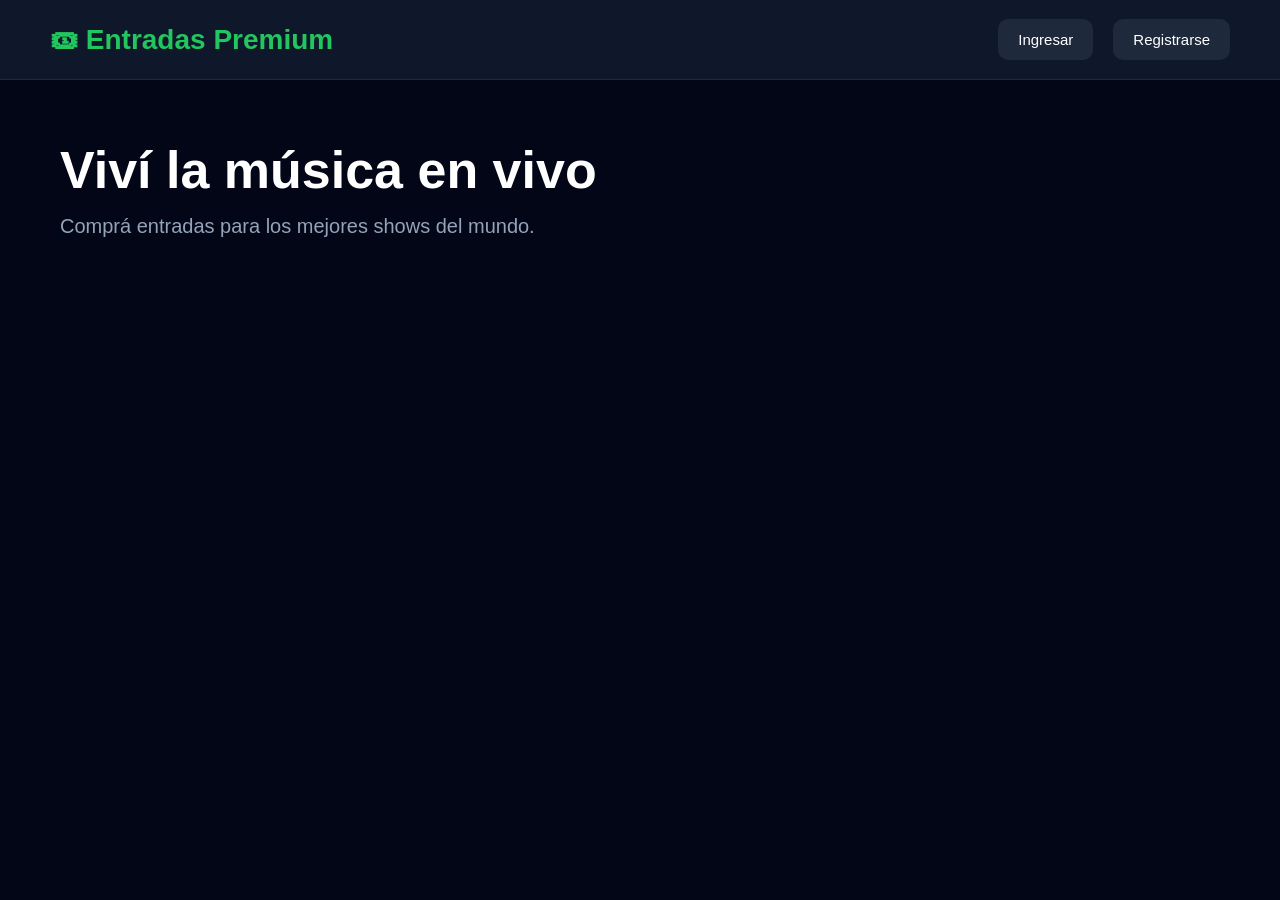
<file: wwwroot/index.html>
<!DOCTYPE html>
<html lang="es">
<head>
<meta charset="UTF-8">
<title>Entradas Premium</title>

<style>

*{
    margin:0;
    padding:0;
    box-sizing:border-box;
}

body{
    background:#020617;
    font-family:Arial;
    color:white;
}

nav{
    height:80px;
    background:#0f172a;
    display:flex;
    justify-content:space-between;
    align-items:center;
    padding:0 50px;
    border-bottom:1px solid #1e293b;
}

.logo{
    font-size:28px;
    font-weight:bold;
    color:#22c55e;
}

.menu{
    display:flex;
    gap:20px;
}

.menu button{
    padding:12px 20px;
    border:none;
    border-radius:10px;
    background:#1e293b;
    color:white;
    cursor:pointer;
    font-size:15px;
    transition:0.2s;
}

.menu button:hover{
    background:#334155;
    transform:translateY(-2px);
}

.hero{
    padding:60px;
}

.hero h1{
    font-size:52px;
    margin-bottom:15px;
}

.hero p{
    color:#94a3b8;
    font-size:20px;
}

.events{
    padding:0 60px 60px;
    display:grid;
    grid-template-columns:repeat(auto-fit,minmax(420px,1fr));
    gap:35px;
}

.card{
    position:relative;
    height:500px;
    border-radius:30px;
    overflow:hidden;
    cursor:pointer;
    transition:0.3s;
    box-shadow:0 10px 40px rgba(0,0,0,0.5);
}

.card:hover{
    transform:scale(1.02);
}

.card img{
    width:100%;
    height:100%;
    object-fit:cover;
}

.overlay{
    position:absolute;
    inset:0;
    background:linear-gradient(
        to top,
        rgba(0,0,0,0.95),
        rgba(0,0,0,0.1)
    );
    display:flex;
    flex-direction:column;
    justify-content:flex-end;
    padding:35px;
}

.overlay h2{
    font-size:42px;
    margin-bottom:10px;
}

.overlay p{
    color:#cbd5e1;
    margin-bottom:20px;
    font-size:18px;
}

.overlay button{
    width:220px;
    padding:15px;
    border:none;
    border-radius:14px;
    background:#22c55e;
    color:white;
    font-size:18px;
    cursor:pointer;
    transition:0.2s;
}

.overlay button:hover{
    background:#16a34a;
    transform:scale(1.03);
}

.tag{
    position:absolute;
    top:25px;
    left:25px;
    background:#22c55e;
    color:white;
    padding:10px 18px;
    border-radius:50px;
    font-size:14px;
    font-weight:bold;
}

.userInfo{
    display:flex;
    align-items:center;
    padding:12px 18px;
    border-radius:10px;
    background:#020617;
    color:#22c55e;
    font-weight:bold;
    font-size:15px;
}

.welcome{
    padding:12px 20px;
    border-radius:14px;

    background:linear-gradient(
        135deg,
        #22c55e,
        #16a34a
    );

    color:white;

    font-weight:bold;

    font-size:15px;

    letter-spacing:0.5px;

    box-shadow:
        0 4px 15px rgba(34,197,94,0.3);

    display:flex;
    align-items:center;

    @media(max-width:768px){

    nav{
        flex-direction:column;
        height:auto;
        padding:20px;
        gap:20px;
    }

    .hero{
        padding:30px 20px;
        text-align:center;
    }

    .hero h1{
        font-size:36px;
    }

    .hero p{
        font-size:16px;
    }

    .events{
        grid-template-columns:1fr;
        padding:20px;
    }

    .card{
        height:420px;
    }

    .overlay h2{
        font-size:28px;
    }

    .overlay button{
        width:100%;
    }

    .menu{
        flex-wrap:wrap;
        justify-content:center;
    }
}

.available{

    margin-top:12px;

    margin-bottom:12px;

    font-size:15px;

    font-weight:bold;

    color:#22c55e;

    background:rgba(34,197,94,0.12);

    padding:8px 12px;

    border-radius:12px;

    display:inline-block;
}

button:disabled{

    background:#475569;

    cursor:not-allowed;
}
}
</style>

</head>
<body>

<nav>

<div class="logo">
    🎟 Entradas Premium
</div>

<div class="menu" id="menu"></div>

</nav>

<section class="hero">

<h1>Viví la música en vivo</h1>

<p>
Comprá entradas para los mejores shows del mundo.
</p>

</section>

<section class="events" id="events">
</section>

<script>

function showMessage(text, success = true){

    const div =
        document.createElement("div");

    div.innerText = text;

    div.style.position = "fixed";

    div.style.top = "20px";

    div.style.right = "20px";

    div.style.padding = "15px 20px";

    div.style.borderRadius = "12px";

    div.style.fontWeight = "bold";

    div.style.zIndex = "9999";

    div.style.boxShadow =
        "0 5px 20px rgba(0,0,0,0.3)";

    div.style.background =
        success
        ? "#22c55e"
        : "#ef4444";

    div.style.color = "white";

    div.style.opacity = "0";

    div.style.transition = "0.3s";

    document.body.appendChild(div);

    setTimeout(() => {
        div.style.opacity = "1";
    },10);

    setTimeout(() => {

        div.style.opacity = "0";

        setTimeout(() => {
            div.remove();
        },300);

    },3000);
}

const user = JSON.parse(localStorage.getItem("user"));

const menu =
    document.getElementById("menu");

// MENU

if(!user){

    menu.innerHTML = `
        <button onclick="window.location.href='login.html'">
            Ingresar
        </button>

        <button onclick="window.location.href='register.html'">
            Registrarse
        </button>
    `;
}

else if(user.rol === "User"){

    menu.innerHTML = `
        <div class="welcome">
            👋 ${user.username}
        </div>
        <button onclick="window.location.href='misentradas.html'">
            Mis Entradas
        </button>
        <button onclick="logout()">
            Salir
        </button>
    `;
}

else if(user.rol === "Admin"){

    menu.innerHTML = `
        <div class="welcome">
            ${user.username}
        </div>
        <button onclick="window.location.href='misentradas.html'">
            Mis Entradas
        </button>
        <button onclick="goAuditoria()">
            Auditoría
        </button>

        <button onclick="window.location.href='admin.html'">
            Admin
        </button>

        <button onclick="logout()">
            Salir
        </button>
    `;
}

// CARGAR EVENTOS
async function loadEvents(){

    const response =
        await fetch(
            "http://localhost:5123/api/events"
        );

    const events =
        await response.json();

    const container =
        document.getElementById("events");

    container.innerHTML = "";

    events.forEach(event => {

        container.innerHTML += `

    <div class="card">

        <div class="tag">
            LIVE
        </div>

        <img src="${
            event.imageUrl ||
            'https://via.placeholder.com/500x500'
        }">

        <div class="overlay">

            <h2>
                ${event.name}
            </h2>

            <p>
                ${event.venue}
            </p>

            <div class="available">

                ${
                    event.availableSeats > 0
                    ? `🎟 ${event.availableSeats} disponibles`
                    : `❌ AGOTADO`
                }

            </div>

            <button
                onclick="goEvent(${event.id})"

                ${
                    event.availableSeats <= 0
                    ? "disabled"
                    : ""
                }
            >
                ${
                    event.availableSeats > 0
                    ? "Comprar entradas"
                    : "Sin stock"
                }
            </button>

        </div>

    </div>
`;
    });
}

//Editar Evento
async function editarEvento(id){

    const nombre =
        prompt("Nuevo nombre");

    if(!nombre) return;

    const venue =
        prompt("Nuevo lugar");

    if(!venue) return;

    const addPlatea =
        prompt("Agregar butacas Platea");

    const addCampo =
        prompt("Agregar butacas Campo");

    const input =
        document.createElement("input");

    input.type = "file";

    input.accept = "image/*";

    input.onchange = async () => {

        const file =
            input.files[0];

        const formData =
            new FormData();

        formData.append("name", nombre);

        formData.append("venue", venue);

        formData.append(
            "addPlatea",
            addPlatea || 0
        );

        formData.append(
            "addCampo",
            addCampo || 0
        );

        if(file){
            formData.append("image", file);
        }

        const response = await fetch(
            `http://localhost:5123/api/events/${id}`,
            {
                method:"PUT",
                body: formData
            });

        if(response.ok){

            showMessage("Evento editado correctamente");

            loadEvents();
        }
        else{
            showMessage("Error editando evento", false);
        }
    };

    input.click();
}

// FUNCIONES
function goEvent(id){

    localStorage.removeItem(
        "selectedSeats"
    );

    window.location.href =
        `seats.html?eventId=${id}`;
}

function goAuditoria(){

    window.location.href =
        "auditoria.html";
}

function logout(){

    localStorage.removeItem("user");

    window.location.href =
        "index.html";
}

loadEvents();

</script>

</body>
</html>
</file>
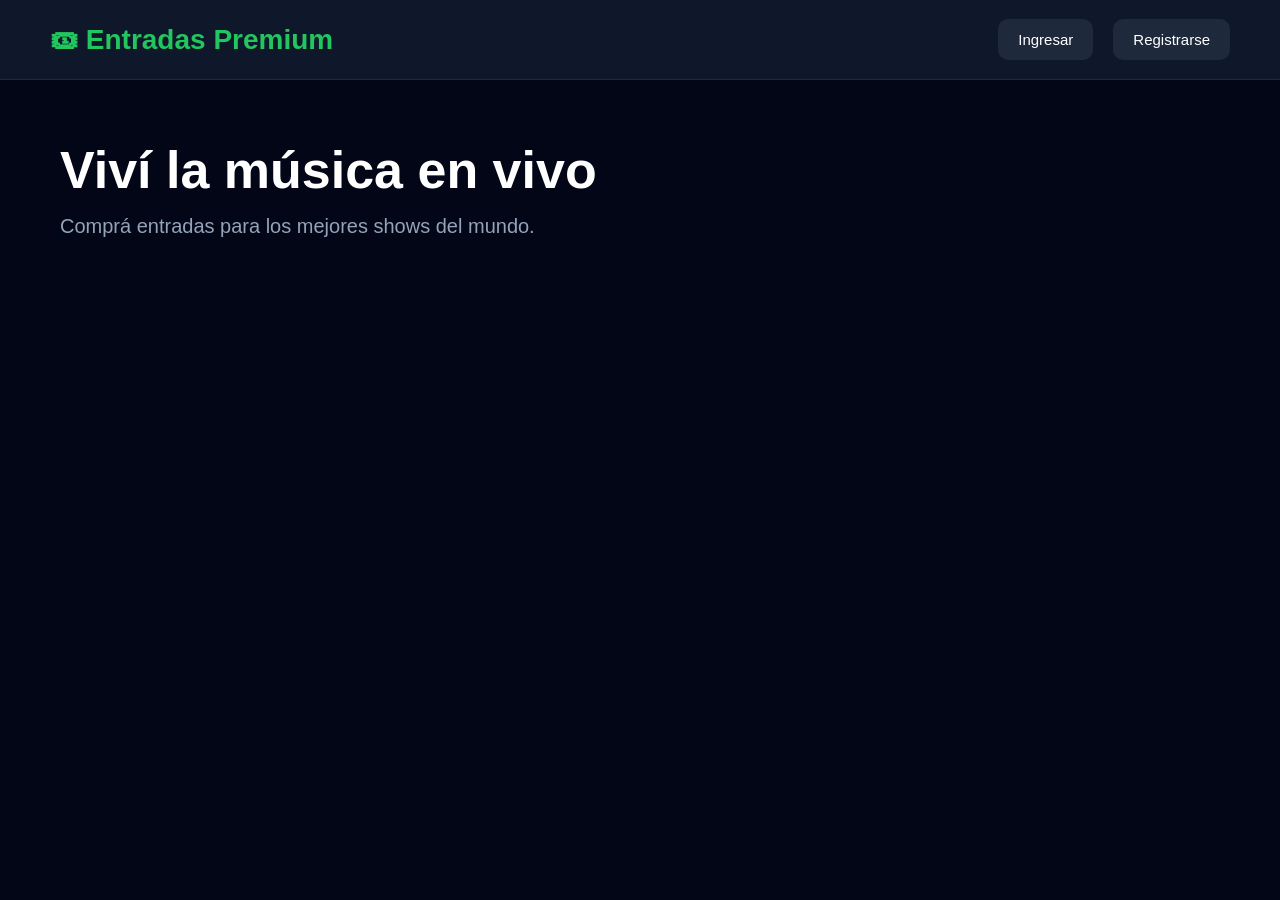
<file: wwwroot/admin.html>
<!DOCTYPE html>
<html lang="es">
<head>
<meta charset="UTF-8">
<title>Panel Admin</title>

<style>

body{
    margin:0;
    background:#0f172a;
    font-family:Arial;
    color:white;
}

header{
    background:#020617;
    padding:20px;
    text-align:center;
    font-size:28px;
    position:relative;
}

.container{
    padding:30px;
}

.card{
    background:#1e293b;
    padding:20px;
    border-radius:20px;
    margin-bottom:20px;
}

.card img{
    width:100%;
    height:250px;
    object-fit:cover;
    border-radius:15px;
    margin-bottom:15px;
}

button{
    padding:12px 20px;
    border:none;
    border-radius:10px;
    background:#22c55e;
    color:white;
    cursor:pointer;
    margin-top:10px;
    font-size:16px;
}

button:hover{
    background:#16a34a;
}

.logout{
    background:#ef4444;
    position:absolute;
    right:20px;
    top:50%;
    transform:translateY(-50%);
}

.modal{
    position:fixed;
    inset:0;
    background:rgba(0,0,0,0.7);
    display:none;
    justify-content:center;
    align-items:center;
    z-index:999;
}

.modalContent{
    width:500px;
    background:#1e293b;
    border-radius:25px;
    padding:30px;
    display:flex;
    flex-direction:column;
    gap:15px;
}

.modalContent input{
    padding:15px;
    border:none;
    border-radius:12px;
    background:#0f172a;
    color:white;
    font-size:16px;
}

.modalButtons{
    display:flex;
    gap:10px;
}

.cancel{
    background:#ef4444;
}

.sectorBox{
    background:#0f172a;
    padding:15px;
    border-radius:15px;
}

.delete-btn{
    background:#ef4444;
    margin-left:10px;
}

.delete-btn:hover{
    background:#dc2626;
}

@media(max-width:768px){

    header{
        font-size:22px;
        padding:15px;
    }

    .logout{
        position:static;
        transform:none;
        margin-top:15px;
    }

    .container{
        padding:15px;
    }

    .modalContent{
        width:90%;
        padding:20px;
    }

    .card img{
        height:180px;
    }

    .modalButtons{
        flex-direction:column;
    }

    .modalButtons button{
        width:100%;
    }
}

</style>
</head>

<body>

<header>

    ⚙️ Panel Administrador

    <button
        class="logout"
        onclick="logout()">

        Cerrar sesión

    </button>

</header>

<button
    onclick="irInicio()"
    style="margin:20px;"
>
    ← Inicio
</button>

<div class="container">

    <h2>Eventos</h2>

    <div id="events"></div>

    <button onclick="abrirModal()">
        ➕ Crear Evento
    </button>

</div>


<div id="modal" class="modal">

    <div class="modalContent">

        <h2 id="modalTitle">
            Crear Evento
        </h2>

        <input
            type="text"
            id="eventName"
            placeholder="Nombre del evento"
        >

        <input
            type="text"
            id="eventVenue"
            placeholder="Lugar y fecha"
        >

        <div class="sectorBox">

            <h3>Platea</h3>

            <input
                type="number"
                id="plateaSeats"
                placeholder="Cantidad de butacas"
            >

        </div>

        <div class="sectorBox">

            <h3>Campo</h3>

            <input
                type="number"
                id="campoSeats"
                placeholder="Cantidad de butacas"
            >

        </div>

        <img
            id="previewImage"
            style="
                width:100%;
                height:180px;
                object-fit:cover;
                border-radius:15px;
                margin-bottom:20px;
                display:none;
            ">

        <input
            type="file"
            id="eventImage"
            accept="image/*"
        >

        <div class="modalButtons">

            <button onclick="guardarEvento()">
                Guardar
            </button>

            <button
                class="cancel"
                onclick="cerrarModal()"
            >
                Cancelar
            </button>

        </div>

    </div>

</div>

<script>

function showMessage(text, success = true){

    const div =
        document.createElement("div");

    div.innerText = text;

    div.style.position = "fixed";
    div.style.top = "20px";
    div.style.right = "20px";
    div.style.padding = "15px 20px";
    div.style.borderRadius = "12px";
    div.style.fontWeight = "bold";
    div.style.zIndex = "9999";

    div.style.background =
        success
        ? "#22c55e"
        : "#ef4444";

    div.style.color = "white";

    document.body.appendChild(div);

    setTimeout(() => {
        div.remove();
    },3000);
}

const user =
    JSON.parse(
        localStorage.getItem("user")
    );

if(!user || user.rol !== "Admin"){

    window.location.href =
        "index.html";
}

let editingEventId = null;

// LOAD EVENTS
async function loadEvents(){

    const response =
        await fetch(
            "http://localhost:5123/api/events"
        );

    const events =
        await response.json();

    const container =
        document.getElementById("events");

    container.innerHTML = "";

    events.forEach(event => {

        container.innerHTML += `

            <div class="card">

                <img
                    src="${
                        event.imageUrl.startsWith("http")
                        ? event.imageUrl
                        : `http://localhost:5123${event.imageUrl}`
                    }"
                >

                <h2>${event.name}</h2>

                <p>${event.venue}</p>

                <button onclick="editarEvento(${event.id})">
                    ✏️ Editar
                </button>

                <button
                    onclick="eliminarEvento(${event.id})"
                    class="delete-btn">

                    Eliminar

                </button>

            </div>
        `;
    });
}

// MODAL
function abrirModal(){

    editingEventId = null;

    limpiarModal();

    document.getElementById(
        "modalTitle"
    ).innerText =
        "Crear Evento";

    document.getElementById(
        "modal"
    ).style.display =
        "flex";
}

function cerrarModal(){

    document.getElementById(
        "modal"
    ).style.display =
        "none";
}

function limpiarModal(){

    document.getElementById(
        "eventName"
    ).value = "";

    document.getElementById(
        "eventVenue"
    ).value = "";

    document.getElementById(
        "plateaSeats"
    ).value = "";

    document.getElementById(
        "campoSeats"
    ).value = "";

    document.getElementById(
        "eventImage"
    ).value = "";

    document.getElementById(
        "previewImage"
    ).style.display =
        "none";
}

// EDITAR
async function editarEvento(id){

    editingEventId = id;

    const response =
        await fetch(
            "http://localhost:5123/api/events"
        );

    const events =
        await response.json();

    const event =
        events.find(e => e.id == id);

    document.getElementById(
        "modalTitle"
    ).innerText =
        "Editar Evento";

    document.getElementById(
        "eventName"
    ).value =
        event.name;

    document.getElementById(
        "eventVenue"
    ).value =
        event.venue;

    document.getElementById(
        "previewImage"
    ).src =
        event.imageUrl.startsWith("http")
        ? event.imageUrl
        : `http://localhost:5123${event.imageUrl}`;

    document.getElementById(
        "previewImage"
    ).style.display =
        "block";

    document.getElementById(
        "modal"
    ).style.display =
        "flex";
}

// GUARDAR
async function guardarEvento(){

    const formData =
        new FormData();

    formData.append(
        "name",
        document.getElementById(
            "eventName"
        ).value
    );

    formData.append(
        "venue",
        document.getElementById(
            "eventVenue"
        ).value
    );

    const plateaSeats =
        document.getElementById(
            "plateaSeats"
        ).value;

    const campoSeats =
        document.getElementById(
            "campoSeats"
        ).value;

    if(plateaSeats.trim() !== "")
    {
        formData.append(
            "plateaSeats",
            plateaSeats
        );
    }

    if(campoSeats.trim() !== "")
    {
        formData.append(
            "campoSeats",
            campoSeats
        );
    }

    const file =
        document.getElementById(
            "eventImage"
        ).files[0];

    if(file){

        formData.append(
            "image",
            file
        );
    }

    let url =
        "http://localhost:5123/api/events";

    let method = "POST";

    if(editingEventId){

        url += `/${editingEventId}`;

        method = "PUT";
    }

    try{

        const response =
            await fetch(
                url,
                {
                    method: method,
                    body: formData
                });

        if(response.ok){

            cerrarModal();

            loadEvents();

            showMessage(
                "Evento guardado correctamente"
            );
        }
        else{

            const error =
                await response.text();

            let mensaje = "Error inesperado";

            if(error.includes("image")){
                mensaje = "Debes seleccionar una imagen";
            }            
            else if(error.includes("name")){
                mensaje = "El nombre del evento es obligatorio";
            }
            else if(error.includes("venue")){
                mensaje = "El lugar del evento es obligatorio";
            }
            else{
                mensaje = error;
            }

            showMessage(mensaje, false);

            console.log(error);
        }
    }
    catch(error){

        console.log(error);

        showMessage(
            "Error conectando con el servidor",
            false
        );
    }
}

// ELIMINAR
async function eliminarEvento(id){

    const ok =
        confirm("¿Eliminar evento?");

    if(!ok) return;

    await fetch(
        `http://localhost:5123/api/events/${id}`,
        {
            method:"DELETE"
        }
    );

    loadEvents();
}

// OTROS
function logout(){

    localStorage.removeItem("user");

    window.location.href =
        "index.html";
}

function irInicio(){

    window.location.href =
        "index.html";
}

loadEvents();

</script>

</body>
</html>
</file>
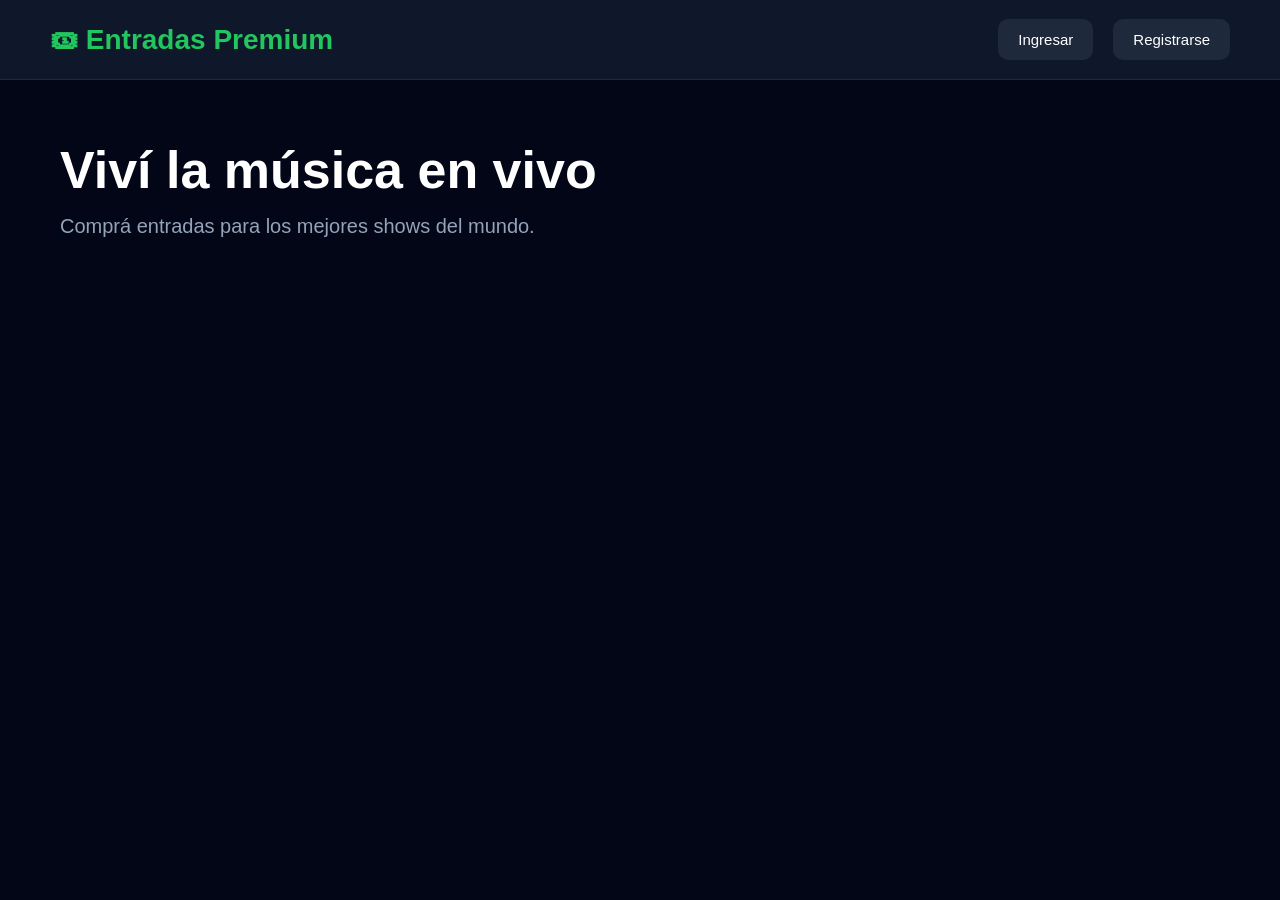
<file: wwwroot/auditoria.html>
<!DOCTYPE html>
<html lang="es">
<head>
<meta charset="UTF-8">
<title>Auditoría</title>

<style>
body{
    margin:0;
    background:#0f172a;
    font-family:Arial;
    color:white;
    padding:40px;
}

h1{
    text-align:center;
    margin-bottom:30px;
}

.topbar{
    display:flex;
    justify-content:space-between;
    align-items:center;
    margin-bottom:30px;
}

.backButton{
    background:#334155;
    color:white;
    border:none;
    padding:12px 20px;
    border-radius:10px;
    cursor:pointer;
    font-size:16px;
    transition:0.2s;
}

.backButton:hover{
    background:#475569;
}

.filters{
    display:flex;
    gap:15px;
    margin-bottom:25px;
    flex-wrap:wrap;
}

.filters input,
.filters select{

    padding:12px 15px;

    border:none;

    border-radius:12px;

    background:#1e293b;

    color:white;

    font-size:15px;

    border:1px solid #475569;

    outline:none;
}

.filters input{
    width:250px;
}

.filters input::placeholder{
    color:#94a3b8;
}

table{
    width:100%;
    border-collapse:collapse;
    background:#1e293b;
    border-radius:20px;
    overflow:hidden;
}

th{
    background:#334155;
    padding:15px;
    text-align:left;
    font-size:15px;
}

td{
    padding:15px;
    border-top:1px solid #475569;
}

tr:hover{
    background:#263449;
}

.reserva{
    color:#facc15;
    font-weight:bold;
}

.compra{
    color:#22c55e;
    font-weight:bold;
}

.cancelacion{
    color:#ef4444;
    font-weight:bold;
}

.liberacion{
    color:#3b82f6;
    font-weight:bold;
}

@media(max-width:768px){

    body{
        padding:20px;
    }

    .topbar{
        flex-direction:column;
        gap:20px;
        align-items:flex-start;
    }

    .filters{
        flex-direction:column;
    }

    .filters input{
        width:100%;
    }

    table{
        font-size:14px;
    }

    td,
    th{
        padding:10px;
    }
}
</style>

</head>
<body>

<div class="topbar">

<h1>📋 Auditoría del Sistema</h1>

<button class="backButton" onclick="volver()">
    ← Inicio
</button>

</div>

<div class="filters">

    <input
        type="text"
        id="searchUser"
        placeholder="Buscar usuario..."
        onkeyup="loadAuditoria()"
    >

    <select
        id="filterAction"
        onchange="loadAuditoria()"
    >
        <option value="">
            Todas las acciones
        </option>

        <option value="Reserva">
            Reserva
        </option>

        <option value="Compra">
            Compra
        </option>

        <option value="Cancelación">
            Cancelación
        </option>

    </select>

    <input
        type="text"
        id="searchEvent"
        placeholder="Buscar evento..."
        onkeyup="loadAuditoria()"
    >

    <input
        type="text"
        id="searchEmail"
        placeholder="Buscar email..."
        onkeyup="loadAuditoria()"
    >
</div>

<table>

<thead>
<tr>
<th>Acción</th>
<th>Descripción</th>
<th>Fecha</th>
<th>Usuario</th>
</tr>
</thead>

<tbody id="logs">
</tbody>

</table>

<script>
    const user = JSON.parse(localStorage.getItem("user"));

    if(!user || user.rol !== "Admin"){
        alert("No autorizado");
        window.location.href = "index.html";
    }

    async function loadAuditoria(){

    const response = await fetch("http://localhost:5123/api/Auditoria");

    const logs = await response.json();

    const tbody =
        document.getElementById("logs");

    tbody.innerHTML = "";
    
    const search =
        document.getElementById("searchUser")
        .value
        .toLowerCase();

    const action =
        document.getElementById("filterAction")
        .value;
    
    const searchEvent =
        document.getElementById("searchEvent")
        .value
        .toLowerCase();

    const searchEmail =
        document.getElementById("searchEmail")
        .value
        .toLowerCase();

    const filtered =
        logs.filter(log => {
    
            const matchUser =
                log.usuario
                ?.toLowerCase()
                .includes(search);

            const matchAction =
                !action ||
                log.accion === action;
            
            const matchEvent =
                log.descripcion
                .toLowerCase()
                .includes(searchEvent);

            const matchEmail =
                log.descripcion
                .toLowerCase()
                .includes(searchEmail);

            return (
                matchUser &&
                matchAction &&
                matchEvent &&
                matchEmail
            );
                });

        filtered.forEach(log => {

        let clase = "";

        if(log.accion === "Reserva"){
            clase = "reserva";
        }
        else if(log.accion === "Compra"){
            clase = "compra";
        }
        else if(log.accion === "Cancelación"){
            clase = "cancelacion";
        }
        else if(log.accion === "Liberación automática"){
            clase = "liberacion";
        }

        tbody.innerHTML += `
            <tr>
                <td class="${clase}">
                    ${log.accion}
                </td>

                <td>
                    ${log.descripcion}
                </td>

                <td>
                    ${new Date(log.fecha).toLocaleString()}
                </td>
                <td>
                    ${log.usuario || "-"}
                </td>
            </tr>
        `;
    });
    }

    function volver(){
        window.location.href = "index.html";
    }

    loadAuditoria();

    setInterval(loadAuditoria,1000);

</script>
</body>
</html>
</file>
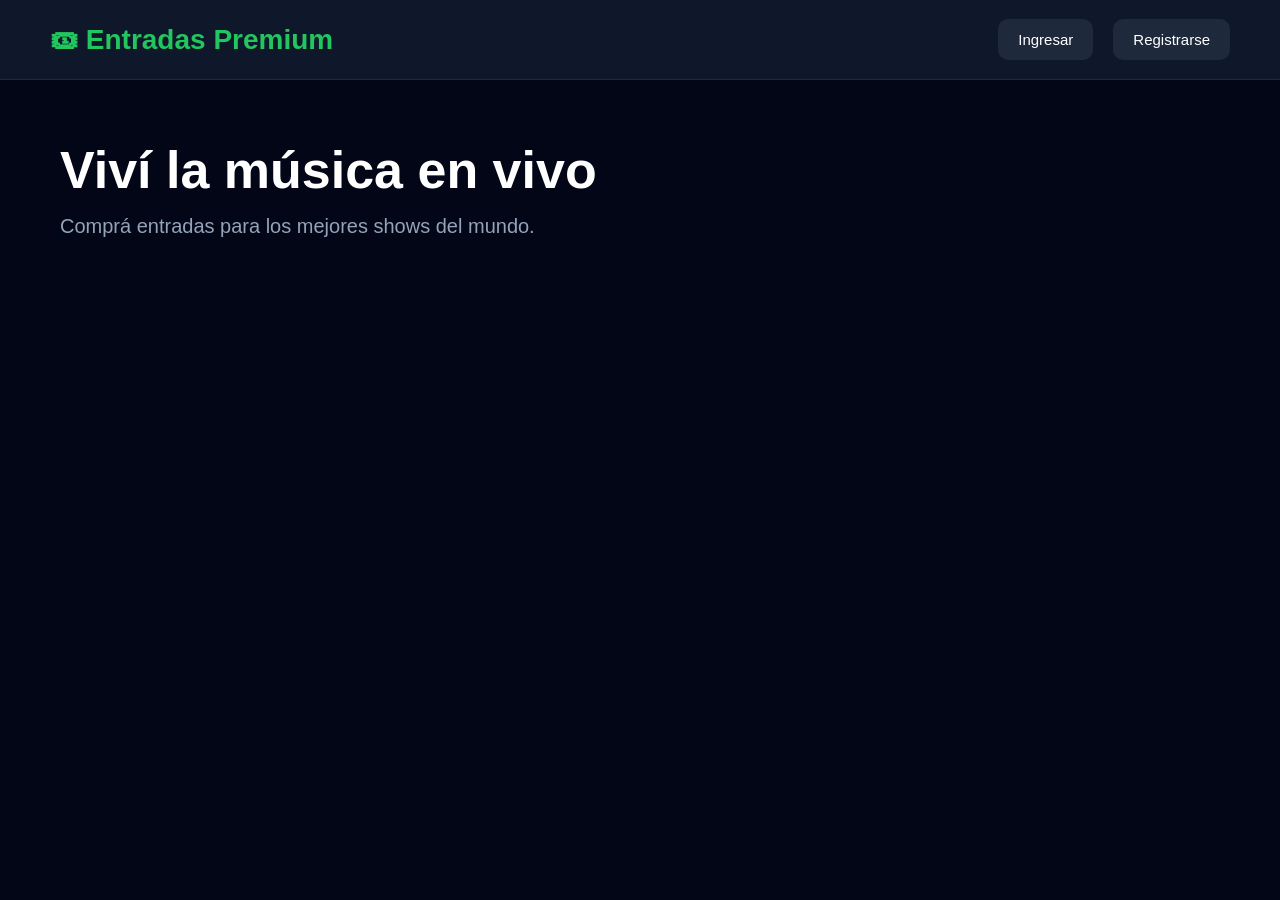
<file: wwwroot/checkout.html>
<!DOCTYPE html>
<html lang="es">
<head>
<meta charset="UTF-8">
<title>Checkout</title>

<style>

body{
    margin:0;
    background:#0f172a;
    font-family:Arial;
    color:white;
}

.container{
    width:400px;
    margin:50px auto;
    background:#1e293b;
    padding:30px;
    border-radius:20px;
}

h1{
    text-align:center;
}

input{
    width:100%;
    padding:12px;
    margin-top:15px;
    border:none;
    border-radius:10px;
    font-size:16px;
    box-sizing:border-box;
}

button{
    width:100%;
    padding:15px;
    margin-top:20px;
    border:none;
    border-radius:10px;
    background:#22c55e;
    color:white;
    font-size:18px;
    cursor:pointer;
}

button:hover{
    background:#16a34a;
}

.ticket{
    background:#334155;
    padding:15px;
    border-radius:10px;
    margin-bottom:20px;
}

.backButton{
    background:#475569;
}

.backButton:hover{
    background:#334155;
}

.errorBox{
    background:#ef4444;
    color:white;
    padding:15px;
    border-radius:12px;
    margin-bottom:20px;
    display:none;
    font-weight:bold;
}

.successBox{
    background:#22c55e;
    color:white;
    padding:15px;
    border-radius:12px;
    margin-bottom:20px;
    display:none;
    font-weight:bold;
}

@media(max-width:768px){

    .container{
        width:90%;
        margin:20px auto;
        padding:20px;
    }

    h1{
        font-size:28px;
    }
}

</style>

</head>
<body>

<div class="container">

<h1>💳 Finalizar Compra</h1>

<div id="errorBox" class="errorBox"></div>

<div id="successBox" class="successBox"></div>

<h2 id="timer" style="text-align:center;color:#facc15;">
    05:00
</h2>

<div class="ticket">

    <h3>Asientos seleccionados:</h3>

    <div id="seats"></div>

</div>

<input type="text" id="nombre" placeholder="Nombre">

<input type="text" id="apellido" placeholder="Apellido">

<input type="email" id="email" placeholder="Email">

<input type="text" id="tarjeta" placeholder="Tarjeta">

<button onclick="comprar()">
    Confirmar compra
</button>

<button class="backButton" onclick="volver()">
    Volver
</button>

</div>

<script>

const user =
    JSON.parse(localStorage.getItem("user"));

const params =
    new URLSearchParams(window.location.search);

const eventId =
    params.get("eventId");

const rawSeats =
    JSON.parse(
        localStorage.getItem("selectedSeats") || "[]"
    );

const selectedSeats =
    rawSeats.map(seat => ({
        id: seat.id,
        number: seat.number
    }));

if(selectedSeats.length === 0){

    window.location.href =
        "index.html";
}

document.getElementById("seats").innerText =
    selectedSeats.map(s => s.number).join(", ");

function showError(message){

    const box =
        document.getElementById("errorBox");

    box.style.display = "block";

    box.innerText = message;

    setTimeout(() => {

        box.style.display = "none";

    },4000);
}

function showSuccess(message){

    const box =
        document.getElementById("successBox");

    box.style.display = "block";

    box.innerText = message;

    setTimeout(() => {

        box.style.display = "none";

    },3000);
}

// RESERVAR
async function reservarAsientos(){

    for(const seat of selectedSeats){

        const response = await fetch(
            `http://localhost:5123/api/events/${eventId}/asientos/${seat.id}/reservar`,
            {
                method:"POST",
                headers:{
                    "usuario": user.username
                }
            }
        );

        if(!response.ok){

            showError(
                "Uno de los asientos ya no está disponible"
            );

            localStorage.removeItem(
                "selectedSeats"
            );

            window.location.href =
                `seats.html?eventId=${eventId}`;

            return false;
        }
    }

    return true;
}

// COMPRAR
async function comprar(){

    if(!reservaLista){

        showError("Esperá un segundo...");

        return;
    }

    const nombre =
        document.getElementById("nombre").value;

    const apellido =
        document.getElementById("apellido").value;

    const email =
        document.getElementById("email").value;

    const tarjeta =
        document.getElementById("tarjeta").value;

    if(
        !nombre ||
        !apellido ||
        !email ||
        !tarjeta
    ){

        showError(
            "Completa todos los campos"
        );

        return;
    }

    for(const seat of selectedSeats){

        const response = await fetch(
            `http://localhost:5123/api/events/${eventId}/asientos/${seat.id}/comprar`,
            {
                method:"POST",

                headers:{
                    "Content-Type":"application/json",
                    "usuario": user.username
                },

                body: JSON.stringify({

                    nombre:nombre,

                    apellido:apellido,

                    email:email,

                    tarjeta:tarjeta
                })
            }
        );

        if(!response.ok){

            const error =
                await response.text();

            showError(error);

            return;
        }
    }

    clearInterval(refreshTimer);
    clearInterval(timer);

    const nuevoTicket = {

        eventName:
            localStorage.getItem(
                "eventName"
            ),

        venue:
            localStorage.getItem(
                "eventVenue"
            ),

        image:
            localStorage.getItem(
                "eventImage"
            ),

        seats:
            selectedSeats.map(
                s => s.number
            ),

        nombre:nombre,

        apellido:apellido,

        email:email,

        fecha:
            new Date()
            .toLocaleString()
    };

    // GUARDAR TICKETS POR USUARIO

    const usuarioActual =
        JSON.parse(
            localStorage.getItem("user")
        );

    const key =
        `tickets_${usuarioActual.username}`;

    let tickets =
        JSON.parse(
            localStorage.getItem(key)
        ) || [];

    tickets.push(
        nuevoTicket
    );

    localStorage.setItem(
        key,
        JSON.stringify(tickets)
    );

    // TICKET ACTUAL

    localStorage.setItem(
        "ticketData",
        JSON.stringify(nuevoTicket)
    );

    localStorage.removeItem(
        "selectedSeats"
    );

    showSuccess(
        "Compra realizada correctamente"
    );

    setTimeout(() => {

        window.location.href =
            "ticket.html";

    },1500);
}

// VOLVER
async function volver(){

    clearInterval(refreshTimer);
    clearInterval(timer);

    for(const seat of selectedSeats){

        await fetch(
            `http://localhost:5123/api/events/${eventId}/asientos/${seat.id}/cancelar`,
            {
                method:"POST",
                headers:{
                    "usuario": user.username
                }
            }
        );
    }

    localStorage.removeItem(
        "selectedSeats"
    );

    window.location.href =
        `seats.html?eventId=${eventId}`;
}

// TIMER
let time = 300;

const timer = setInterval(async () => {

    time--;

    const minutes =
        Math.floor(time / 60);

    const seconds =
        time % 60;

    document.getElementById("timer").innerText =
        `${minutes}:${seconds.toString().padStart(2,'0')}`;

    if(time <= 0){

        clearInterval(timer);
        clearInterval(refreshTimer);

        for(const seat of selectedSeats){

            await fetch(
                `http://localhost:5123/api/events/${eventId}/asientos/${seat.id}/cancelar`,
                {
                    method:"POST",
                    headers:{
                        "usuario":"SYSTEM"
                    }
                }
            );
        }

        localStorage.removeItem(
            "selectedSeats"
        );

        showError("La reserva expiró");

        setTimeout(() => {

            window.location.href =
                `seats.html?eventId=${eventId}`;

        },2000);
    }

},1000);

// REFRESH
const refreshTimer = setInterval(async () => {

    for(const seat of selectedSeats){

        await fetch(
            `http://localhost:5123/api/events/${eventId}/asientos/${seat.id}/refresh`,
            {
                method:"POST"
            }
        );
    }

},30000);

let reservaLista = false;

// ONLOAD
window.onload = async () => {

    const ok =
        await reservarAsientos();

    if(!ok){
        return;
    }

    reservaLista = true;
};

</script>

</body>
</html>
</file>
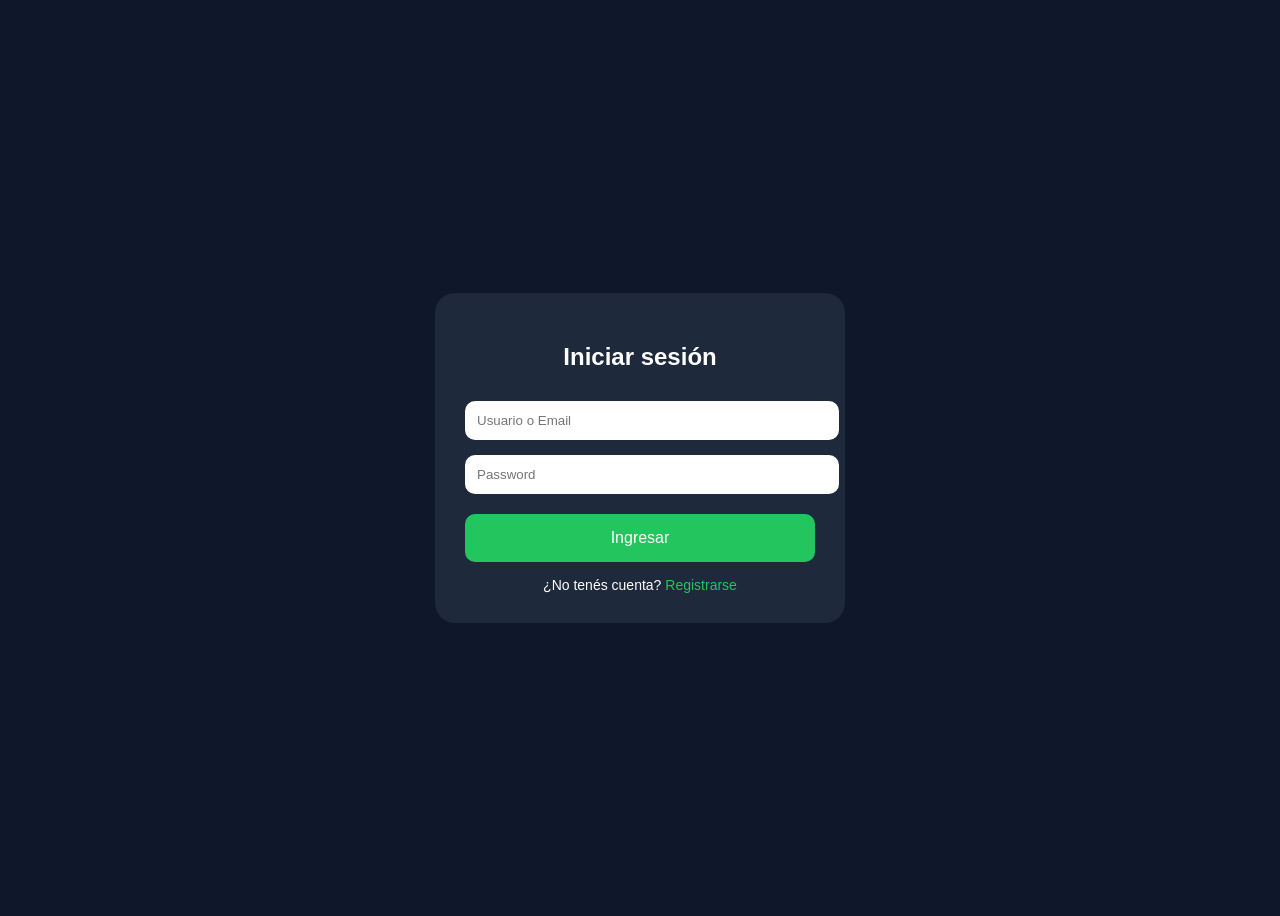
<file: wwwroot/login.html>
<!DOCTYPE html>
<html lang="es">
<head>
<meta charset="UTF-8">
<title>Login</title>

<style>
body{
    background:#0f172a;
    font-family:Arial;
    color:white;
    display:flex;
    justify-content:center;
    align-items:center;
    height:100vh;
}

.container{
    background:#1e293b;
    padding:30px;
    border-radius:20px;
    width:350px;
}

h2{
    text-align:center;
    margin-bottom:15px;
}

input{
    width:100%;
    padding:12px;
    margin-top:15px;
    border:none;
    border-radius:10px;
}

button{
    width:100%;
    padding:15px;
    margin-top:20px;
    border:none;
    border-radius:10px;
    background:#22c55e;
    color:white;
    font-size:16px;
    cursor:pointer;
}

button:hover{
    background:#16a34a;
}

.link{
    margin-top:15px;
    text-align:center;
    font-size:14px;
}

.link span{
    color:#22c55e;
    cursor:pointer;
}

.link span:hover{
    text-decoration:underline;
}
</style>
</head>

<body>

<div class="container">

<h2>Iniciar sesión</h2>

<input id="user" placeholder="Usuario o Email">
<input id="pass" placeholder="Password" type="password">

<button onclick="login()">Ingresar</button>

<div class="link">
    ¿No tenés cuenta?
    <span onclick="goRegister()">Registrarse</span>
</div>

</div>

<script>

async function login(){

    const response = await fetch("http://localhost:5123/api/auth/login", {
        method:"POST",
        headers:{ "Content-Type":"application/json" },
        body: JSON.stringify({
            username: document.getElementById("user").value,
            email: document.getElementById("user").value,
            password: document.getElementById("pass").value
        })
    });

    if(!response.ok){
        showMessage("Credenciales incorrectas", false);
        return;
    }

    const data = await response.json();

    localStorage.setItem("user", JSON.stringify(data));

    window.location.href = "index.html";
}

function goRegister(){
    window.location.href = "register.html";
}

</script>

</body>
</html>
</file>
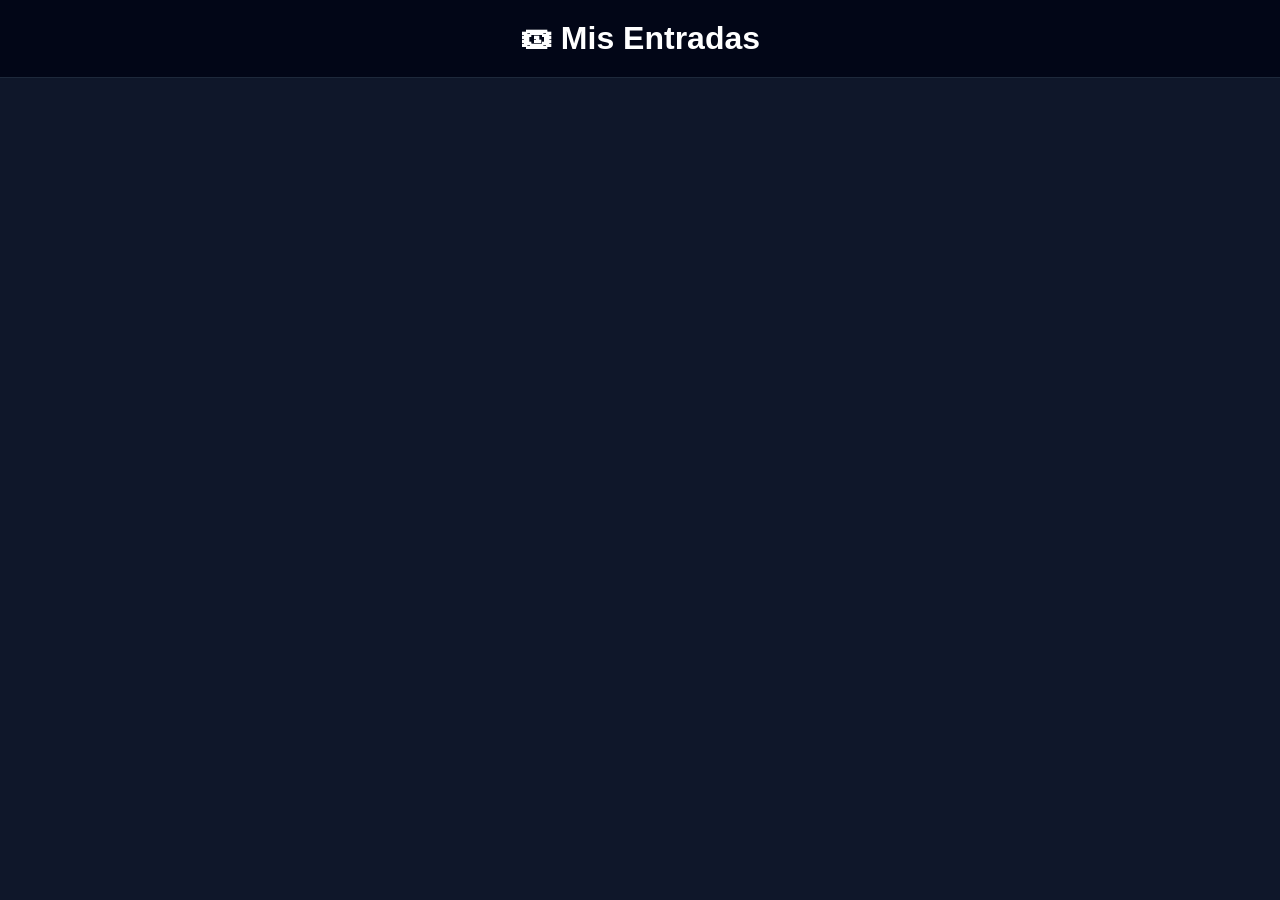
<file: wwwroot/misentradas.html>
<!DOCTYPE html>
<html lang="es">

<head>
<meta charset="UTF-8">
<title>Mis Entradas</title>

<style>

body{
    margin:0;
    background:#0f172a;
    color:white;
    font-family:Arial;
}

header{
    background:#020617;
    padding:20px;
    text-align:center;
    font-size:32px;
    font-weight:bold;
    border-bottom:1px solid #1e293b;
}

.container{
    padding:30px;
    max-width:1200px;
    margin:auto;
}

.ticket{
    background:#1e293b;
    border-radius:20px;
    overflow:hidden;
    margin-bottom:30px;
    box-shadow:0 0 20px rgba(0,0,0,0.3);
}

.banner{
    width:100%;
    height:250px;
    object-fit:cover;
}

.content{
    padding:25px;
}

.content h2{
    margin-top:0;
    font-size:32px;
}

.info{
    margin-top:15px;
    color:#cbd5e1;
    font-size:18px;
}

.qr{
    margin-top:25px;
    background:white;
    color:black;
    padding:25px;
    border-radius:15px;
    text-align:center;
}

.qrIcon{
    font-size:80px;
}

.qrCode{
    margin-top:10px;
    font-size:20px;
    font-weight:bold;
}

.back{
    margin-top:30px;
    padding:14px 24px;
    border:none;
    border-radius:12px;
    background:#22c55e;
    color:white;
    cursor:pointer;
    font-size:16px;
}

.back:hover{
    background:#16a34a;
}

.empty{
    text-align:center;
    margin-top:80px;
}

@media(max-width:768px){

    .container{
        padding:15px;
    }

    .banner{
        height:180px;
    }

    .content h2{
        font-size:26px;
    }

    .info{
        font-size:16px;
    }
}

</style>

</head>

<body>

<header>
    🎟 Mis Entradas
</header>

<div class="container" id="tickets"></div>

<script>

const user =
    JSON.parse(
        localStorage.getItem("user")
    );

const usuarioActual =
    JSON.parse(
        localStorage.getItem("user")
    );

const key =
    `tickets_${usuarioActual.username}`;

const tickets =
    JSON.parse(
        localStorage.getItem(key)
    ) || [];

const container =
    document.getElementById("tickets");

if(tickets.length === 0){

    container.innerHTML = `

        <div class="empty">

            <h1>
                No tenés entradas todavía
            </h1>

            <button
                class="back"
                onclick="window.location.href='index.html'">

                Volver al inicio

            </button>

        </div>
    `;
}

else{

    tickets.forEach(ticket => {

        const qr =
            Math.floor(
                Math.random() * 999999
            );

        container.innerHTML += `

            <div class="ticket">

                <img
                    class="banner"
                    src="${ticket.image}">

                <div class="content">

                    <h2>
                        ${ticket.eventName}
                    </h2>

                    <div class="info">
                        📍 ${ticket.venue}
                    </div>

                    <div class="info">
                        👤 ${ticket.nombre}
                        ${ticket.apellido}
                    </div>

                    <div class="info">
                        📧 ${ticket.email}
                    </div>

                    <div class="info">
                        🎫 Asientos:
                        ${ticket.seats.join(", ")}
                    </div>

                    <div class="info">
                        🕒 ${ticket.fecha}
                    </div>

                    <div class="qr">

                        <div class="qrIcon">
                            🎟
                        </div>

                        <div class="qrCode">
                            QR-${qr}
                        </div>

                    </div>

                </div>

            </div>
        `;
    });
}

</script>

</body>
</html>
</file>
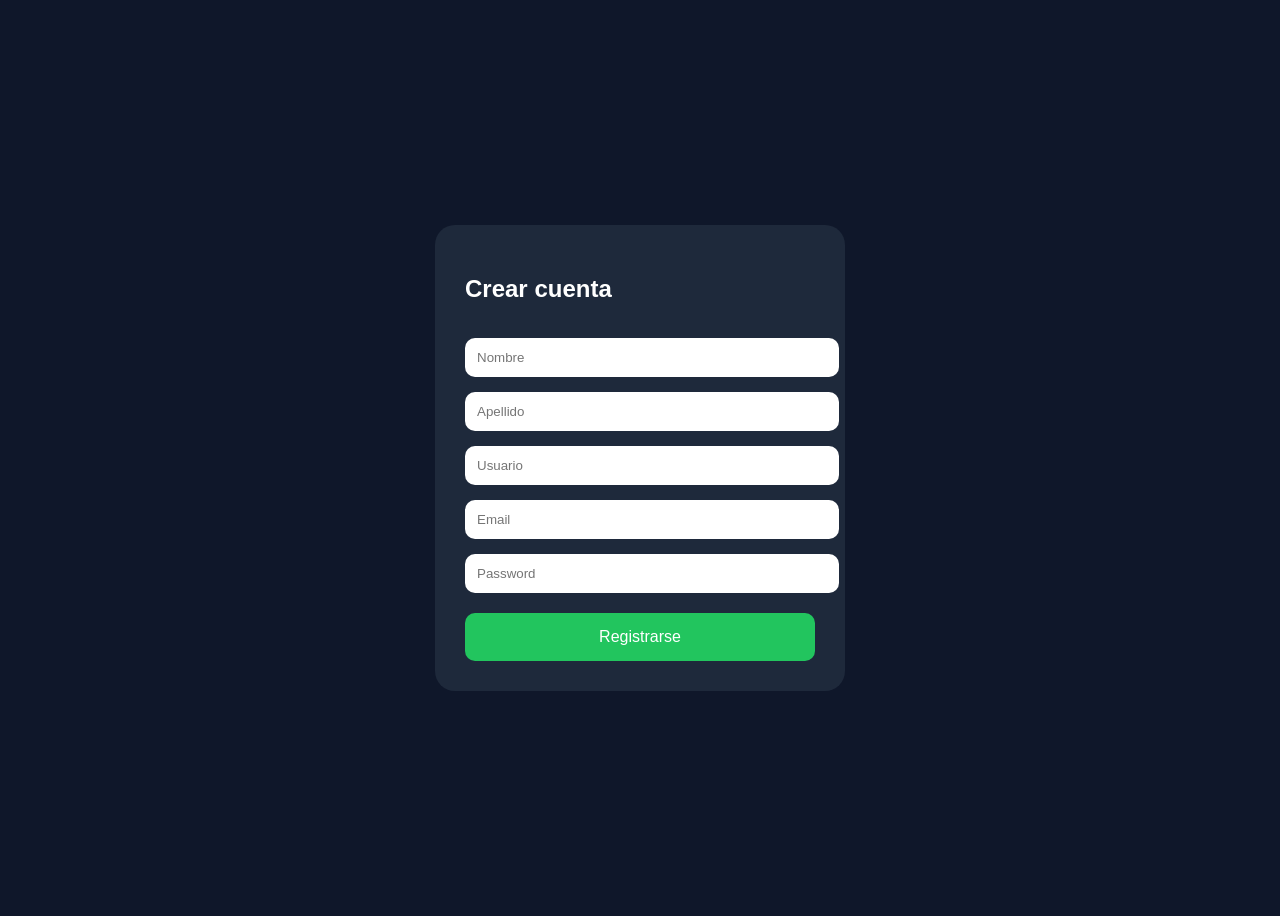
<file: wwwroot/register.html>
<!DOCTYPE html>
<html lang="es">
<head>
<meta charset="UTF-8">
<title>Registro</title>

<style>
body{
    background:#0f172a;
    font-family:Arial;
    color:white;
    display:flex;
    justify-content:center;
    align-items:center;
    height:100vh;
}

.container{
    background:#1e293b;
    padding:30px;
    border-radius:20px;
    width:350px;
}

input{
    width:100%;
    padding:12px;
    margin-top:15px;
    border:none;
    border-radius:10px;
}

button{
    width:100%;
    padding:15px;
    margin-top:20px;
    border:none;
    border-radius:10px;
    background:#22c55e;
    color:white;
    font-size:16px;
    cursor:pointer;
}

button:hover{
    background:#16a34a;
}
</style>
</head>

<body>

<div class="container">

<h2>Crear cuenta</h2>

<input id="nombre" placeholder="Nombre">
<input id="apellido" placeholder="Apellido">
<input id="username" placeholder="Usuario">
<input id="email" placeholder="Email">
<input id="password" placeholder="Password">

<button onclick="register()">Registrarse</button>

</div>

<script>

async function register(){

    const nombre =
        document.getElementById(
            "nombre"
        ).value.trim();

    const apellido =
        document.getElementById(
            "apellido"
        ).value.trim();

    const username =
        document.getElementById(
            "username"
        ).value.trim();

    const email =
        document.getElementById(
            "email"
        ).value.trim();

    const password =
        document.getElementById(
            "password"
        ).value.trim();

    // VALIDAR CAMPOS

    if(
        !nombre ||
        !apellido ||
        !username ||
        !email ||
        !password
    ){

        alert(
            "Completa todos los campos"
        );

        return;
    }

    // VALIDAR EMAIL

    if(
        !email.includes("@")
    ){

        alert(
            "Ingresa un email válido"
        );

        return;
    }

    // VALIDAR PASSWORD

    if(
        password.length < 3
    ){

        alert(
            "La contraseña debe tener al menos 3 caracteres"
        );

        return;
    }

    const response =
        await fetch(
            "http://localhost:5123/api/auth/register",
            {
                method:"POST",

                headers:{
                    "Content-Type":"application/json"
                },

                body: JSON.stringify({

                    nombre,
                    apellido,
                    username,
                    email,
                    password
                })
            });

    // ERROR BACKEND

    if(!response.ok){

        const error =
            await response.text();

        alert(error);

        return;
    }

    alert(
        "Cuenta creada correctamente"
    );

    window.location.href =
        "login.html";
}

</script>

</body>
</html>
</file>
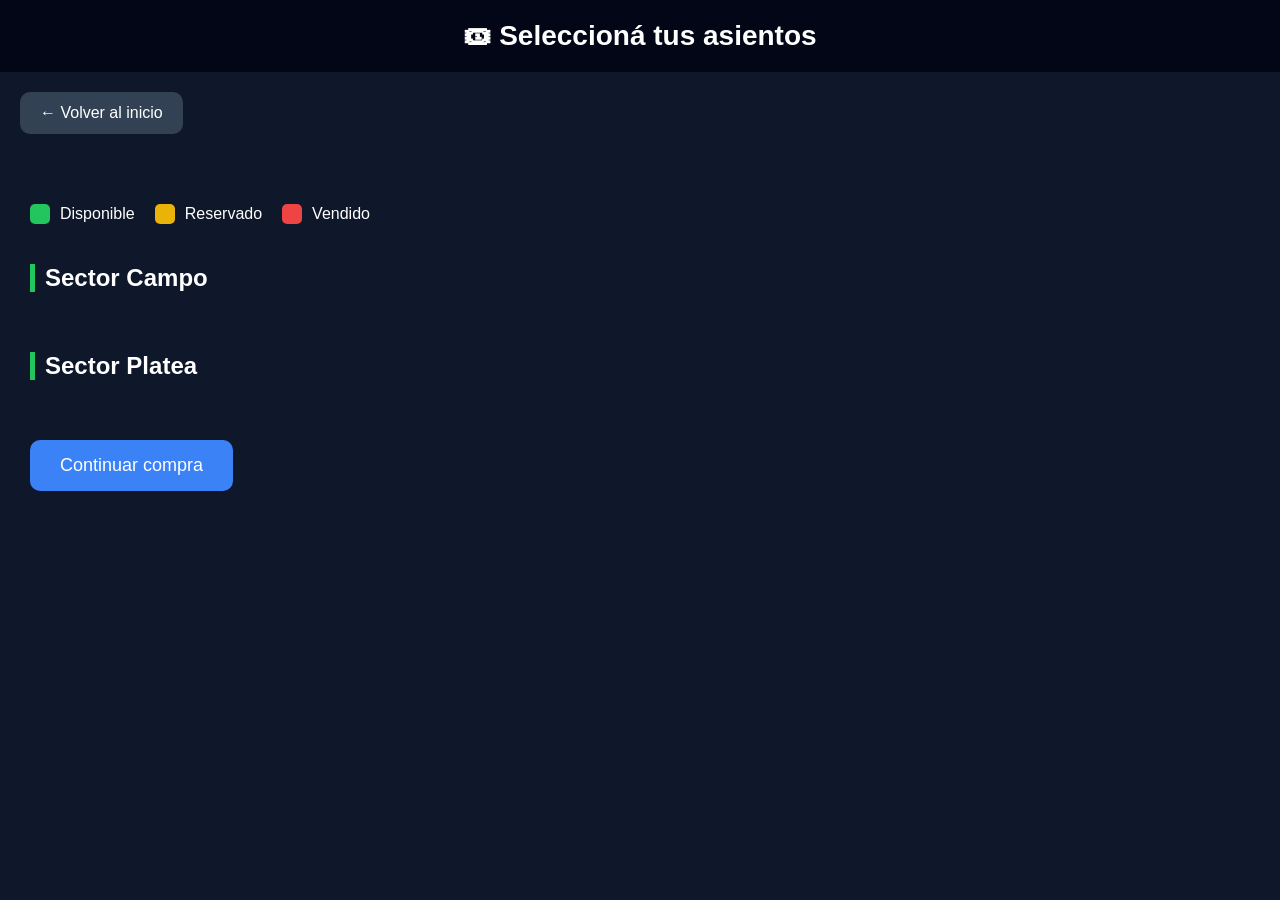
<file: wwwroot/seats.html>
<!DOCTYPE html>
<html lang="es">
<head>
<meta charset="UTF-8">
<title>Mapa de Asientos</title>

<style>

body{
    margin:0;
    background:#0f172a;
    color:white;
    font-family:Arial;
}

header{
    background:#020617;
    padding:20px;
    text-align:center;
    font-size:28px;
    font-weight:bold;
}

.container{
    padding:30px;
}

h2{
    margin-top:40px;
    border-left:5px solid #22c55e;
    padding-left:10px;
}

.sector{
    display:grid;
    grid-template-columns:repeat(10,1fr);
    gap:10px;
    margin-top:20px;
}

.seat{
    height:45px;
    border-radius:10px;
    display:flex;
    align-items:center;
    justify-content:center;
    cursor:pointer;
    font-weight:bold;
    transition:0.2s;
}

.seat:hover{
    transform:scale(1.08);
}

.disponible{
    background:#22c55e;
}

.reservado{
    background:#eab308;
}

.vendido{
    background:#ef4444;
    cursor:not-allowed;
}

.selected{
    border:4px solid white;
    background:#3b82f6 !important;
}

.legend{
    display:flex;
    gap:20px;
    margin-top:20px;
}

.legend div{
    display:flex;
    align-items:center;
    gap:10px;
}

.box{
    width:20px;
    height:20px;
    border-radius:5px;
}

.buy-btn{
    margin-top:40px;
    padding:15px 30px;
    border:none;
    border-radius:10px;
    background:#3b82f6;
    color:white;
    font-size:18px;
    cursor:pointer;
}

.buy-btn:hover{
    background:#2563eb;
}

.backButton{
    background:#334155;
    color:white;
    border:none;
    padding:12px 20px;
    border-radius:10px;
    cursor:pointer;
    margin:20px;
    font-size:16px;
}

.backButton:hover{
    background:#475569;
}

@media(max-width:768px){

    .container{
        padding:15px;
    }

    .sector{
        grid-template-columns:repeat(5,1fr);
    }

    .seat{
        height:40px;
        font-size:13px;
    }

    .legend{
        flex-direction:column;
        gap:10px;
    }

    .buy-btn{
        width:100%;
    }
}

</style>

</head>
<body>

<header>
    🎟 Seleccioná tus asientos
</header>

<button class="backButton" onclick="volverInicio()">
    ← Volver al inicio
</button>

<div class="container">

<div class="legend">

    <div>
        <div class="box disponible"></div>
        Disponible
    </div>

    <div>
        <div class="box reservado"></div>
        Reservado
    </div>

    <div>
        <div class="box vendido"></div>
        Vendido
    </div>

</div>

<h2>Sector Campo</h2>
<div id="campo" class="sector"></div>

<h2>Sector Platea</h2>
<div id="platea" class="sector"></div>

<button class="buy-btn" onclick="continuarCompra()">
    Continuar compra
</button>

</div>

<script>

const params =
    new URLSearchParams(window.location.search);

const eventId =
    params.get("eventId");

const API =
`http://localhost:5123/api/events/${eventId}/asientos`;

let selectedSeats = [];

let allSeats = [];

async function loadSeats(){

    try{

        const res =
            await fetch(API);

        if(!res.ok){

            alert(
                "Error conectando con la API"
            );

            return;
        }

        const seats =
            await res.json();

        const eventResponse =
            await fetch(
                "http://localhost:5123/api/events"
            );

        const events =
            await eventResponse.json();

        const currentEvent =
            events.find(
                e => e.id == eventId
            );

        if(currentEvent){

            localStorage.setItem(
                "eventName",
                currentEvent.name
            );

            localStorage.setItem(
                "eventVenue",
                currentEvent.venue
            );

            localStorage.setItem(
                "eventImage",
                currentEvent.imageUrl
            );
        }

        allSeats = seats;

        const platea =
            document.getElementById(
                "platea"
            );

        const campo =
            document.getElementById(
                "campo"
            );

        platea.innerHTML = "";
        campo.innerHTML = "";

        seats.forEach(seat => {

            const selected =
                selectedSeats.some(
                    s => s.id === seat.id
                )
                ? "selected"
                : "";

            const seatHTML = `

                <div 
                    class="
                        seat
                        ${seat.status.toLowerCase()}
                        ${selected}
                    "

                    onclick="
                        toggleSeat(${seat.id})
                    "
                >
                    ${seat.number}
                </div>
            `;

            if(
                seat.sectorName ===
                "Platea"
            ){

                platea.innerHTML +=
                    seatHTML;
            }

            else if(
                seat.sectorName ===
                "Campo"
            ){

                campo.innerHTML +=
                    seatHTML;
            }
        });
    }

    catch(error){

        console.log(error);

        alert(
            "No se pudo conectar al servidor"
        );
    }
}

function toggleSeat(seatId){

    const seat =
        allSeats.find(
            s => s.id == seatId
        );

    if(!seat) return;

    if(seat.status !== "Disponible")
        return;

    // DESELECCIONAR
    if(
        selectedSeats.some(
            x => x.id === seat.id
        )
    ){

        selectedSeats =
            selectedSeats.filter(
                x => x.id !== seat.id
            );

        loadSeats();

        return;
    }

    // LIMITE
    if(selectedSeats.length >= 2){

        alert(
            "Máximo 2 asientos"
        );

        return;
    }

    // AGREGAR
    selectedSeats.push({

        id: seat.id,

        number: seat.number
    });

    loadSeats();
}

function continuarCompra(){

    if(selectedSeats.length === 0){

        alert(
            "Seleccioná al menos un asiento"
        );

        return;
    }

    localStorage.setItem(

        "selectedSeats",

        JSON.stringify(
            selectedSeats
        )
    );

    const user =
        localStorage.getItem(
            "user"
        );

    if(!user){

        window.location.href =
            "login.html";

        return;
    }

    window.location.href =
        `checkout.html?eventId=${eventId}`;
}

function volverInicio(){

    localStorage.removeItem(
        "selectedSeats"
    );

    window.location.href =
        "index.html";
}

loadSeats();

setInterval(() => {

    loadSeats();

},1000);

</script>

</body>
</html>
</file>
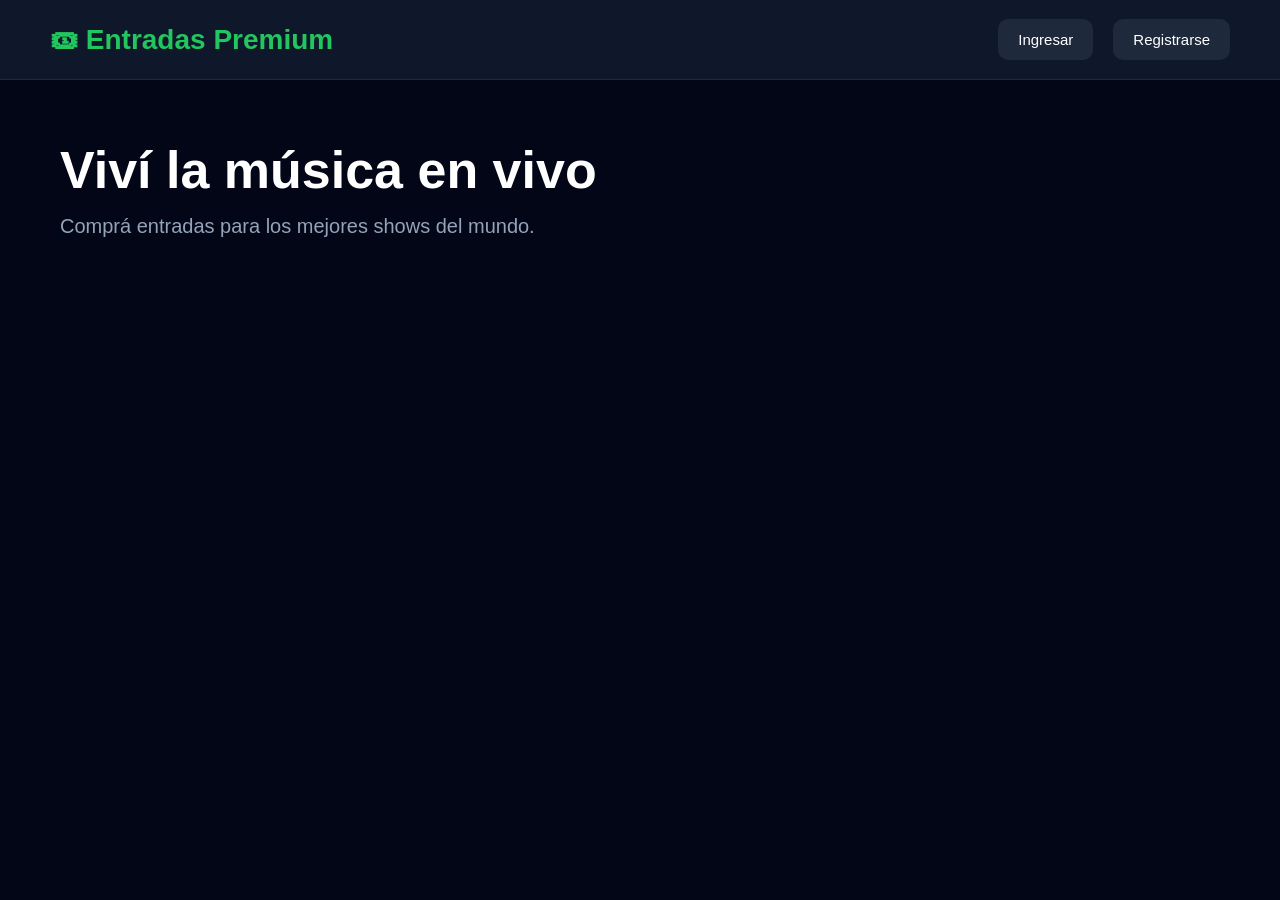
<file: wwwroot/ticket.html>
<!DOCTYPE html>
<html lang="es">
<head>
<meta charset="UTF-8">
<title>Ticket</title>

<style>

body{
    margin:0;
    background:#0f172a;
    font-family:Arial;
    color:white;
    display:flex;
    justify-content:center;
    align-items:center;
    min-height:100vh;
    padding:20px;
}

.ticket{

    width:420px;

    background:#1e293b;

    border-radius:25px;

    overflow:hidden;

    box-shadow:
        0 10px 40px rgba(0,0,0,0.4);
}

.banner{

    width:100%;

    height:220px;

    object-fit:cover;
}

.content{
    padding:30px;
}

h1{
    margin:0;
    font-size:32px;
}

h2{
    margin-top:25px;
}

p{
    color:#cbd5e1;
}

.divider{
    height:1px;
    background:#334155;
    margin:25px 0;
}

.seat{

    background:#0f172a;

    padding:12px;

    border-radius:12px;

    margin-bottom:10px;

    font-size:18px;
}

.qr{

    margin-top:30px;

    text-align:center;

    font-size:28px;

    letter-spacing:5px;

    background:white;

    color:black;

    padding:20px;

    border-radius:20px;
}

.button{
    width:100%;
    margin-top:30px;
    padding:15px;
    border:none;
    border-radius:12px;
    background:#22c55e;
    color:white;
    font-size:18px;
    cursor:pointer;
}

.button:hover{
    background:#16a34a;
}

@media(max-width:768px){

    .ticket{
        width:100%;
    }

    h1{
        font-size:26px;
    }
}

</style>

</head>
<body>

<div class="ticket">

    <img
    id="eventImage"
    class="banner">

    <div class="content">

        <h1 id="eventName"></h1>

        <p id="venue"></p>

        <div class="divider"></div>

        <h2>🎟 Entradas</h2>

        <div id="seatList"></div>

        <div class="divider"></div>

        <div class="buyer">
            <p id="buyer"></p>
            <p id="email"></p>
            <p id="fecha"></p>
        </div>

        <div class="qr">

            <div style="font-size:90px;">
             🎟
            </div>

            <div id="fakeQr" style="margin-top:10px;"> </div>
        </div>

        <button
            class="button"
            onclick="volver()">

            Volver al inicio

        </button>

    </div>

</div>

<script>

const data =
    JSON.parse(
        localStorage.getItem(
            "ticketData"
        )
    );

if(!data){

    window.location.href =
        "index.html";
}

document.getElementById(
    "eventImage"
).src =
    data.image;

document.getElementById(
    "eventName"
).innerText =
    data.eventName;

document.getElementById(
    "venue"
).innerText =
    data.venue;

document.getElementById(
    "buyer"
).innerText =
    `${data.nombre} ${data.apellido}`;

document.getElementById(
    "email"
).innerText =
    data.email;

document.getElementById(
    "fecha"
).innerText =
    data.fecha;

const seatList =
    document.getElementById(
        "seatList"
    );

data.seats.forEach(seat => {

    seatList.innerHTML += `
        <div class="seat">
            Asiento ${seat}
        </div>
    `;
});

function volver(){

    localStorage.removeItem(
        "ticketData"
    );

    window.location.href =
        "index.html";
}

document.getElementById(
    "fakeQr"
).innerText =
    "QR-" +
    Math.floor(
        Math.random() * 999999
    );
</script>

</body>
</html>
</file>
